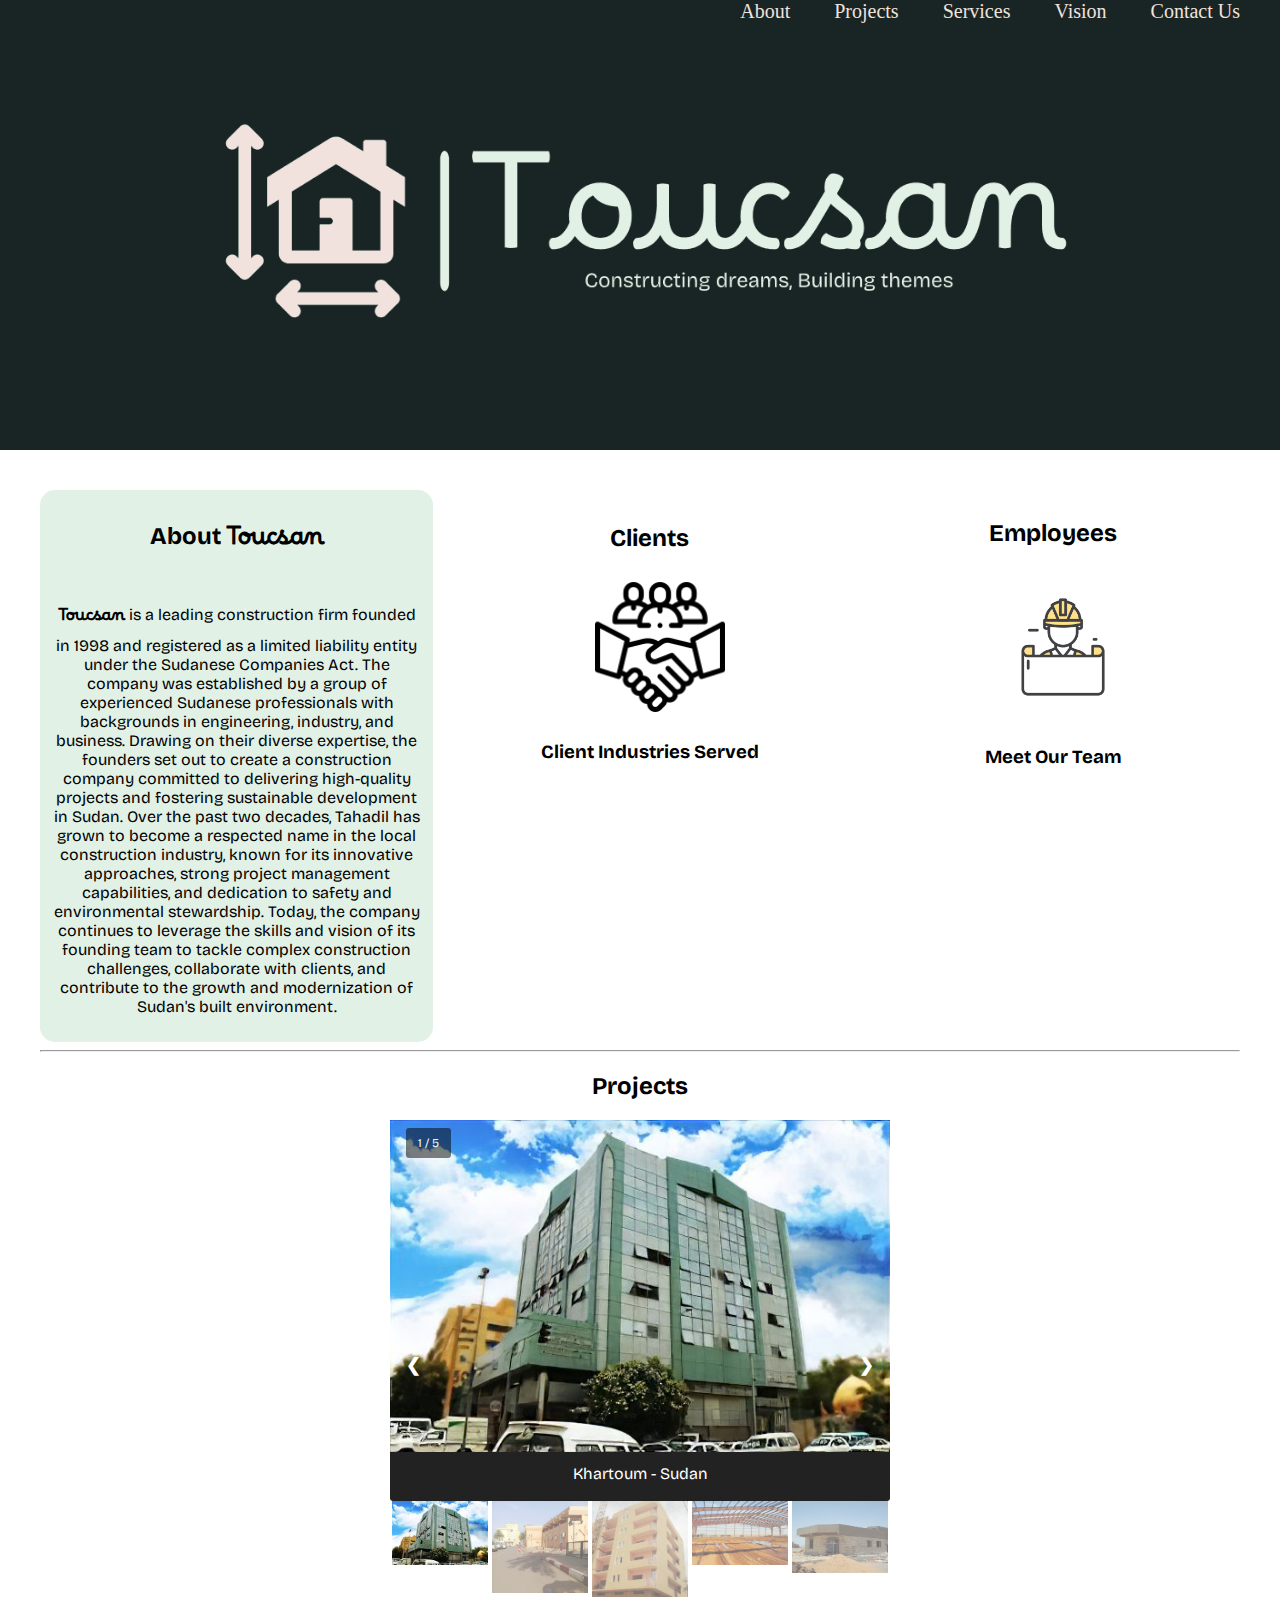
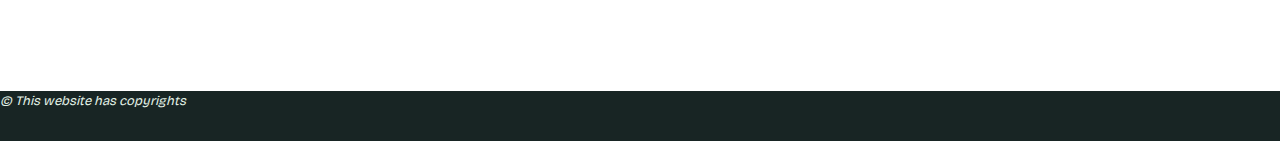
<file: index.html>
<!DOCTYPE html>
<html>
<head>
    <title>Toucsan Home Page</title>
    <meta name="viewport" content="width=device-width, initial-scale=1.0">
    <link rel="icon" type="image/x-icon" href="assets/images/Icon1.png">
    <link rel="stylesheet" type="text/css" href="style.css">
    <link rel="stylesheet" type="text/css" href="style_slide.css">
    <link rel="preconnect" href="https://fonts.googleapis.com">
    <link rel="preconnect" href="https://fonts.gstatic.com" crossorigin>
    <link href="https://fonts.googleapis.com/css2?family=Borel&display=swap" rel="stylesheet">
    <!-- add the Bricolage Grotesque font-->
    <link rel="preconnect" href="https://fonts.googleapis.com">
    <link rel="preconnect" href="https://fonts.gstatic.com" crossorigin>
    <link href="https://fonts.googleapis.com/css2?family=Borel&family=Bricolage+Grotesque:opsz,wght@12..96,200..800&display=swap" rel="stylesheet">
</head>
<body>
    <header>
        <img src="assets/images/logo-color.png" alt="Company Logo" class="header-photo"/>
        <div class="sidebar">
            <a href="about.html">About</a>
            <a href="projects.html">Projects</a>
            <a href="services.html">Services</a>
            <a href="">Vision</a>
            <a href="contact_us.html">Contact Us</a>
        </div>
    </header>
    <main>
        <div class="sections">
            <div class="about">
                <h2>About <b>Toucsan</b></h2>
                <p><b>Toucsan</b> is a leading construction firm founded in 1998 and registered as a limited liability entity under the Sudanese Companies Act. The company was established by a group of experienced Sudanese professionals with backgrounds in engineering, industry, and business. Drawing on their diverse expertise, the founders set out to create a construction company committed to delivering high-quality projects and fostering sustainable development in Sudan. Over the past two decades, Tahadil has grown to become a respected name in the local construction industry, known for its innovative approaches, strong project management capabilities, and dedication to safety and environmental stewardship. Today, the company continues to leverage the skills and vision of its founding team to tackle complex construction challenges, collaborate with clients, and contribute to the growth and modernization of Sudan's built environment.</p>
            </div>
            <div class="clients">
                <h2>Clients</h2>
                <img src="assets/images/clients.png" alt="clients" class="client-photo"/>
                <h3>Client Industries Served</h3>
                <h4 class="animate-paragraph">Commercial</h4>
                <h4 class="animate-paragraph">Industrial</h4>
                <h4 class="animate-paragraph">Government</h4>
                <h4 class="animate-paragraph">Healthcare</h4>
            </div>
            <div class="employees">
                <h2>Employees</h2>
                <img src="assets/images/employee icon.png" alt="employees" class="employee-photo"/>
                <h3>Meet Our Team</h3>
                <h4 class="animate-paragraph">Expert Craftsmen</h4>
                <h4 class="animate-paragraph">Safety-Focused Workforce</h4>
                <h4 class="animate-paragraph">Foundation & R/C Civil Engineers</h4>
                <h4 class="animate-paragraph">Steel Structure Fabricators</h4>
            </div>
        </div>
        <hr>
        <!-- Making the Project section-->
        <div class="projects">
            <h2>Projects</h2>
            <div class="container">
                <div class="mySlides">
                    <div class="numbertext">1 / 5</div>
                    <img src="assets/images/Bank.JPG" style="width:100%">
                </div>
                <div class="mySlides">
                    <div class="numbertext">2 / 5</div>
                    <img src="assets/images/Hospital.JPG" style="width:100%">
                </div>
                <div class="mySlides">
                    <div class="numbertext">3 / 5</div>
                    <img src="assets/images/Building.jpg" style="width:100%">
                </div>
                <div class="mySlides">
                    <div class="numbertext">4 / 5</div>
                    <img src="assets/images/Gamalon.JPG" style="width:100%">
                </div>
                <div class="mySlides">
                    <div class="numbertext">5 / 5</div>
                    <img src="assets/images/some.JPG" style="width:100%">
                </div>
                <!--Next and Previous Buttons-->
                <a class="prev" onclick="plusSlides(-1)">&#10094</a>
                <a class="next" onclick="plusSlides(+1)">&#10095</a>
                <!-- Image Text-->
                <div class="caption-container">
                    <p id="caption"></p>
                </div>
                <!-- Thumbnail images -->
                <div class="row">
                <div class="column">
                    <img class="demo cursor" src="assets/images/Bank.JPG" style="width:100%" onclick="currentSlide(1)" alt="Khartoum - Sudan">
                </div>
                <div class="column">
                    <img class="demo cursor" src="assets/images/Hospital.JPG" style="width:100%" onclick="currentSlide(2)" alt="Khartoum Bahri - Sudan">
                </div>
                <div class="column">
                    <img class="demo cursor" src="assets/images/Building.jpg" style="width:100%" onclick="currentSlide(3)" alt="Barbar - Sudan">
                </div>
                <div class="column">
                    <img class="demo cursor" src="assets/images/Gamalon.JPG" style="width:100%" onclick="currentSlide(4)" alt="Barbar - Sudan">
                </div>
                <div class="column">
                    <img class="demo cursor" src="assets/images/some.JPG" style="width:100%" onclick="currentSlide(5)" alt="Barbar - Sudan">
                </div>
            </div>
        </div>
    </main>
    
    <footer>
        <i>&copy This website has copyrights</i> 
    </footer>
    <script src="slide.js"></script>
</body>
</file>
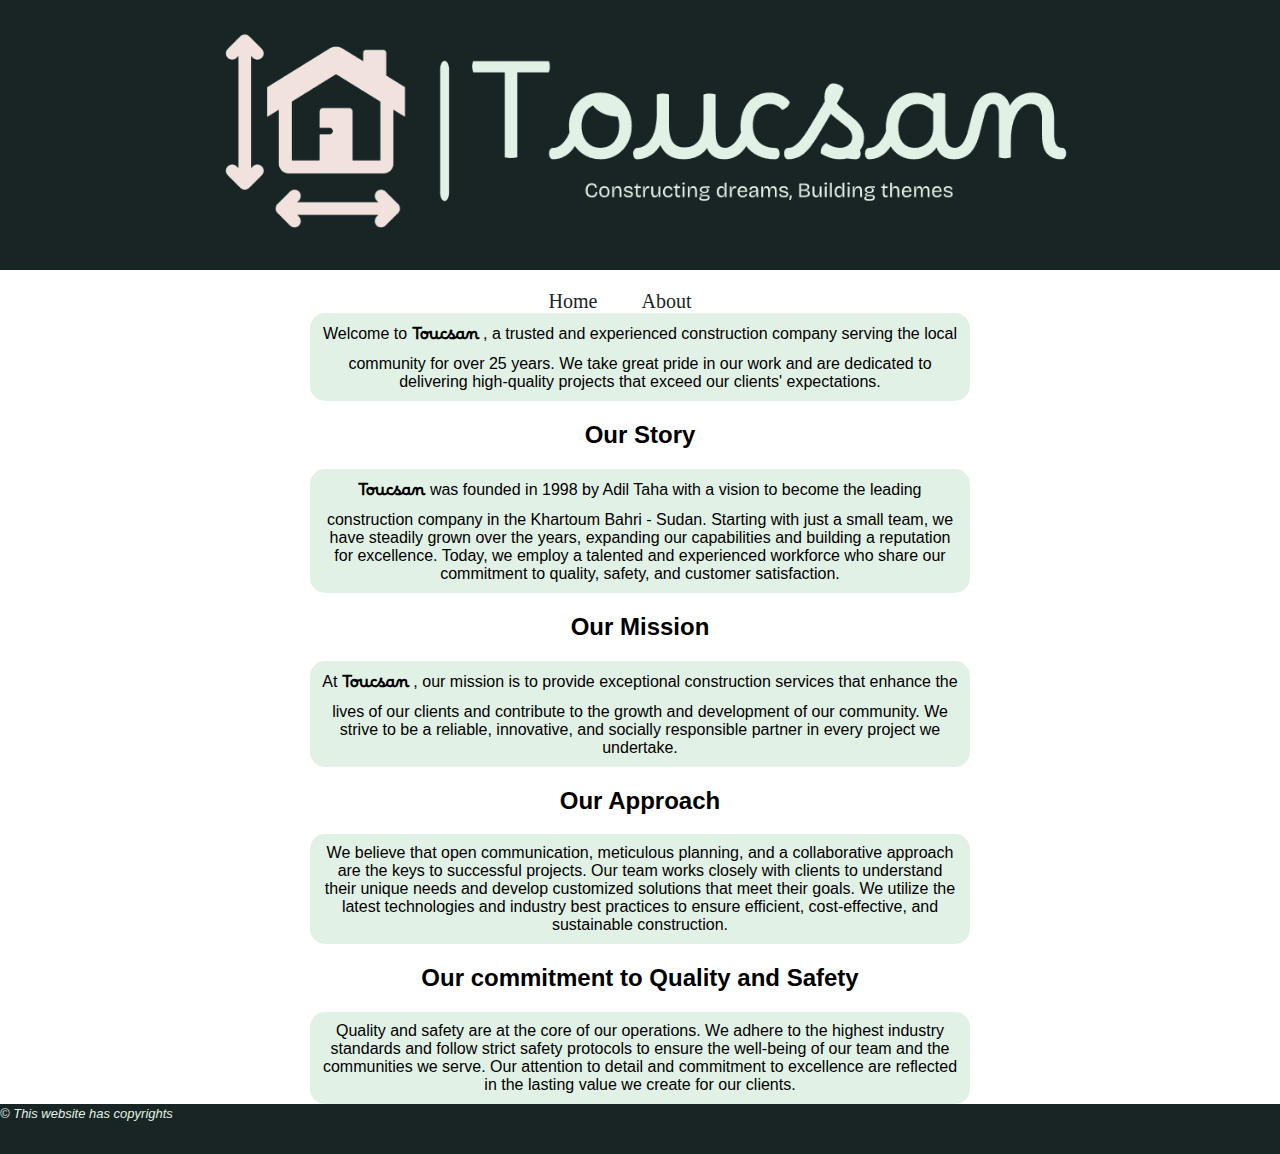
<file: about.html>
<!DOCTYPE html>
<html>
    <head>
        <title> About Page - Toucsan</title>
        <meta name="viewport" content="width=device-width, initial-scale=1.0">
        <link rel="icon" type="image/x-icon" href="assets/images/Icon1.png">
        <link rel="stylesheet" type="text/css" href="about.css">
        <link rel="preconnect" href="https://fonts.googleapis.com">
        <link rel="preconnect" href="https://fonts.gstatic.com" crossorigin>
        <link href="https://fonts.googleapis.com/css2?family=Borel&display=swap" rel="stylesheet">
    </head>

    <body>
        <header>
            <img src="assets/images/logo-color.png" alt="Company Logo" class="header-photo"/>
        </header>
        <div class="sidebar">
            <a href="index.html">Home</a>
            <a href="about.html">About</a>
        </div>
        <p>Welcome to <b>Toucsan</b> , a trusted and experienced construction company serving the local community for over 25 years. We take great pride in our work and are dedicated to delivering high-quality projects that exceed our clients' expectations.</p>
        <h2>Our Story</h2>
        <p><b>Toucsan</b> was founded in 1998 by Adil Taha with a vision to become the leading construction company in the Khartoum Bahri - Sudan. Starting with just a small team, we have steadily grown over the years, expanding our capabilities and building a reputation for excellence. Today, we employ a talented and experienced workforce who share our commitment to quality, safety, and customer satisfaction.</p>
        <h2>Our Mission</h2>
        <p>At <b>Toucsan</b> , our mission is to provide exceptional construction services that enhance the lives of our clients and contribute to the growth and development of our community. We strive to be a reliable, innovative, and socially responsible partner in every project we undertake.</p>
        <h2>Our Approach</h2>
        <p>We believe that open communication, meticulous planning, and a collaborative approach are the keys to successful projects. Our team works closely with clients to understand their unique needs and develop customized solutions that meet their goals. We utilize the latest technologies and industry best practices to ensure efficient, cost-effective, and sustainable construction.</p>
        <h2>Our commitment to Quality and Safety</h2>
        <p>Quality and safety are at the core of our operations. We adhere to the highest industry standards and follow strict safety protocols to ensure the well-being of our team and the communities we serve. Our attention to detail and commitment to excellence are reflected in the lasting value we create for our clients.</p>
        <footer>
            <i>&copy This website has copyrights</i> 
        </footer>
    </body>
</html>
</file>
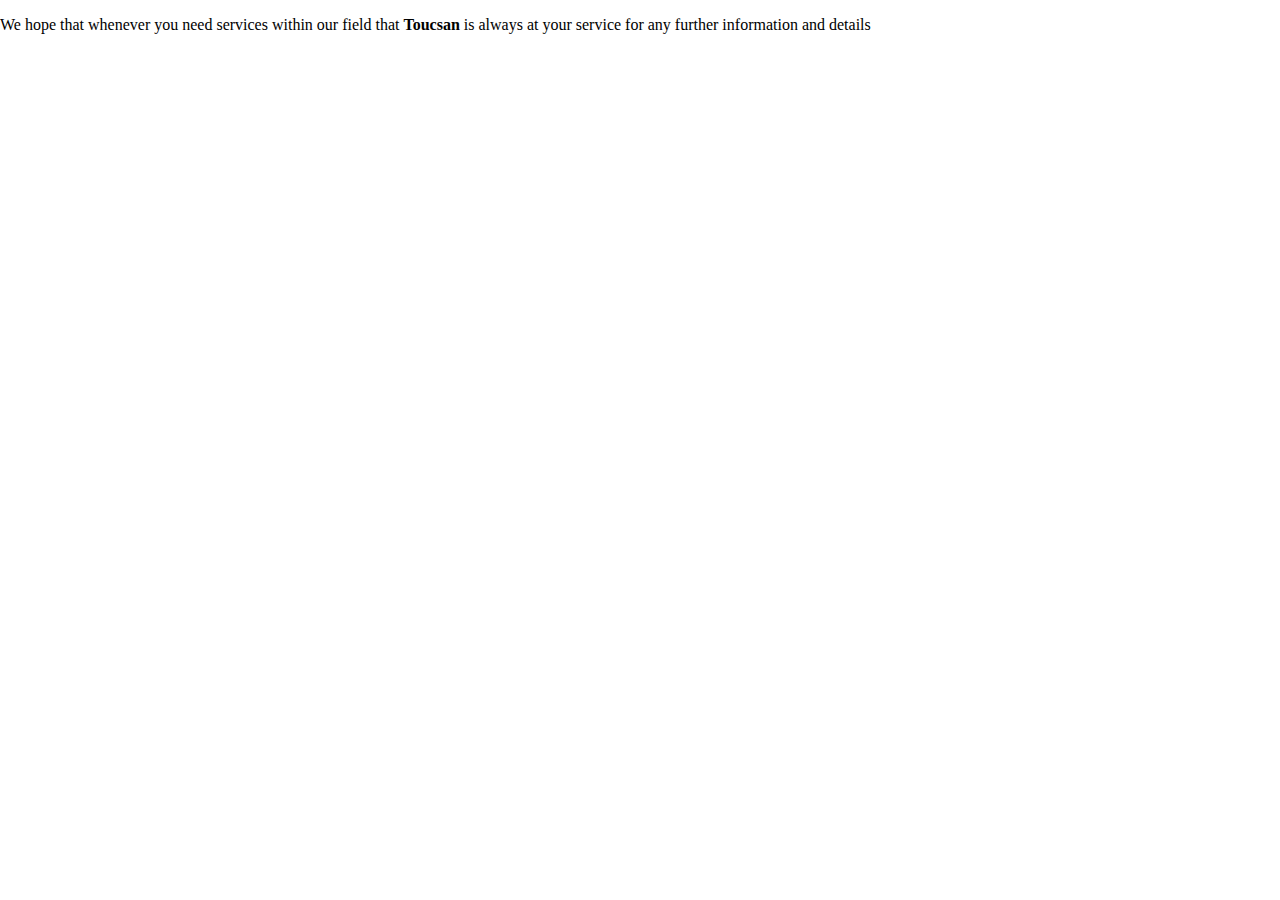
<file: contact_us.html>
<!DOCTYPE html>
<html>
    <head>
        <title>Tahadil Home Page</title>
        <link rel="icon" type="image/x-icon" href="pictures/icon1.png">
        <link rel="stylesheet" type="text/css" href="style.css">
    </head>
    <body>
        <p>We hope that whenever you need services within our field 
            that <b>Toucsan</b> is always at your service for any further information and details
        </p>
    </body>
</html>
</file>
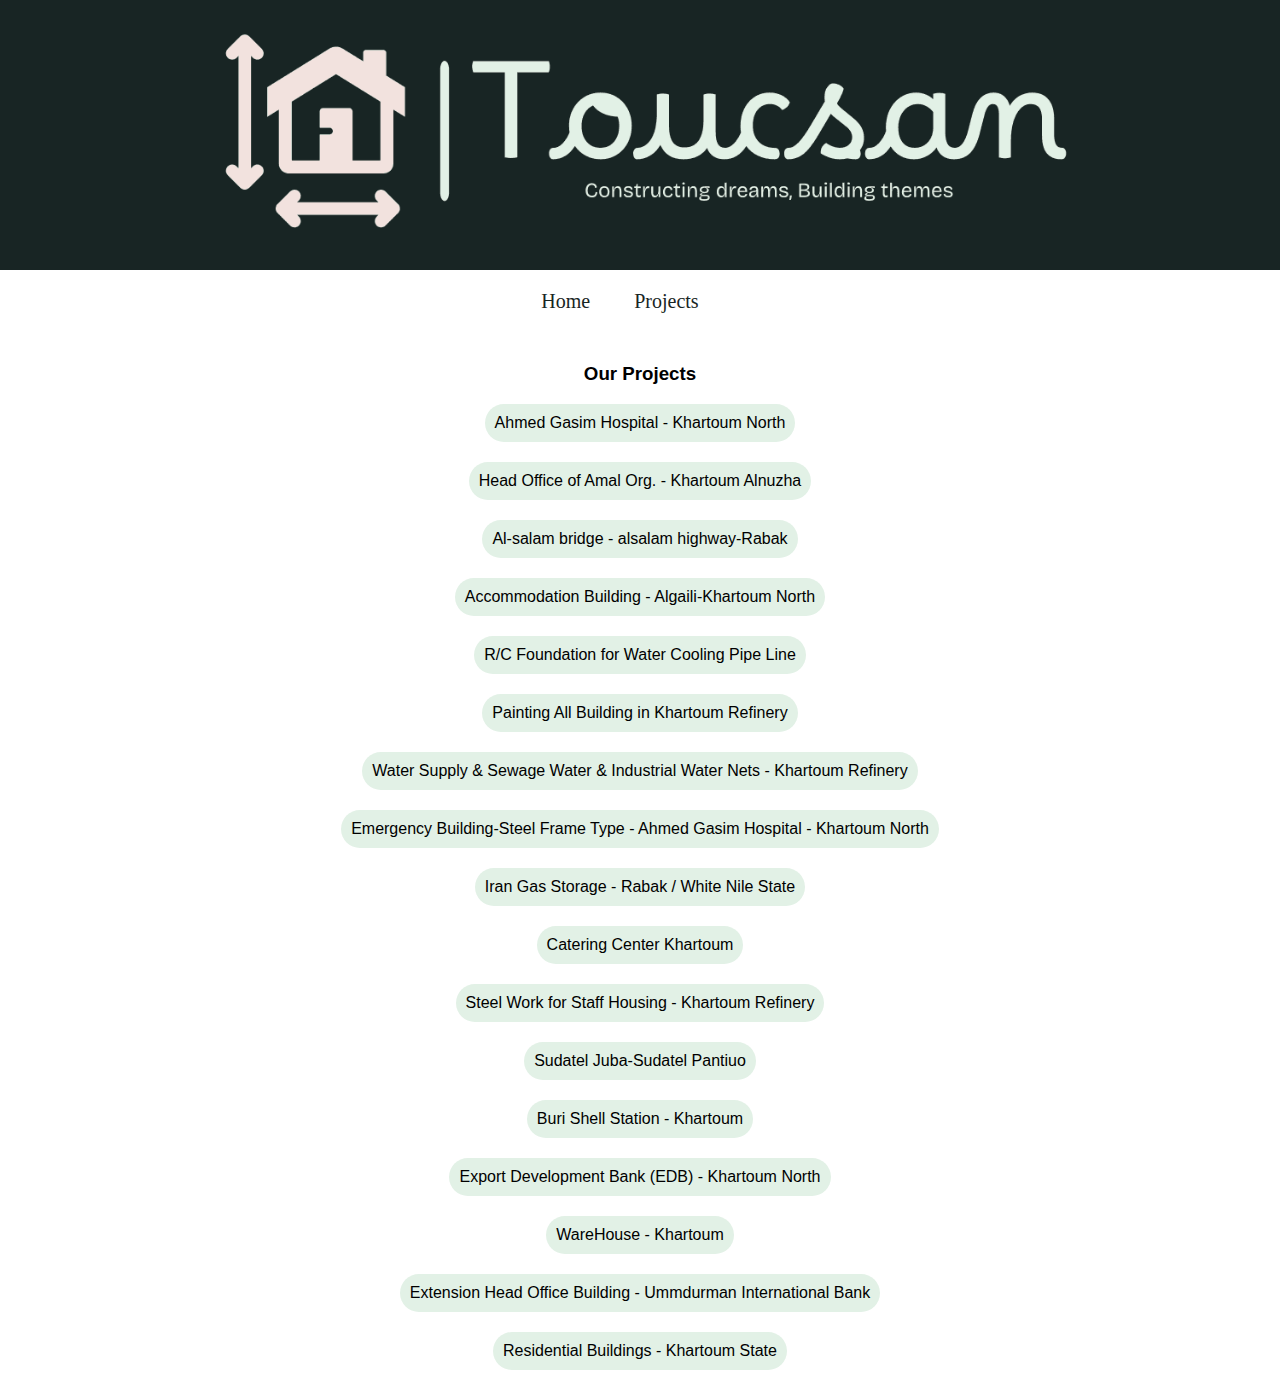
<file: projects.html>
<!DOCTYPE html>
<html>
    <head>
        <title>Projects Page - Toucsan</title>
        <meta name="viewport" content="width=device-width, initial-scale=1.0">
        <link rel="icon" type="image/x-icon" href="pictures/icon1.png">
        <link rel="stylesheet" type="text/css" href="projects.css">
        <link rel="preconnect" href="https://fonts.googleapis.com">
        <link rel="preconnect" href="https://fonts.gstatic.com" crossorigin>
        <link href="https://fonts.googleapis.com/css2?family=Borel&display=swap" rel="stylesheet">
    </head>
    <body>
        <header>
            <img src="assets/images/logo-color.png" alt="Company Logo" class="header-photo"/>
        </header>
        <div class="sidebar">
            <a href="index.html">Home</a>
            <a href="projects.html">Projects</a>
        </div>
        <h3>Our Projects</h3>
        <p>Ahmed Gasim Hospital - Khartoum North</p>
        <p>Head Office of Amal Org. - Khartoum Alnuzha</p>
        <p>Al-salam bridge - alsalam highway-Rabak</p>
        <p>Accommodation Building - Algaili-Khartoum North</p>
        <p>R/C Foundation for Water Cooling Pipe Line</p>
        <p>Painting All Building in Khartoum Refinery</p>
        <p>Water Supply & Sewage Water & Industrial Water Nets - Khartoum Refinery</p>
        <p>Emergency Building-Steel Frame Type - Ahmed Gasim Hospital - Khartoum North</p>
        <p>Iran Gas Storage - Rabak / White Nile State</p>
        <p>Catering Center Khartoum</p>
        <p>Steel Work for Staff Housing - Khartoum Refinery</p>
        <p>Sudatel Juba-Sudatel Pantiuo</p>
        <p>Buri Shell Station - Khartoum</p>
        <p>Export Development Bank (EDB) - Khartoum North</p>
        <p>WareHouse - Khartoum</p>
        <p>Extension Head Office Building - Ummdurman International Bank</p>
        <p>Residential Buildings - Khartoum State</p>
    </body>
</html>
</file>
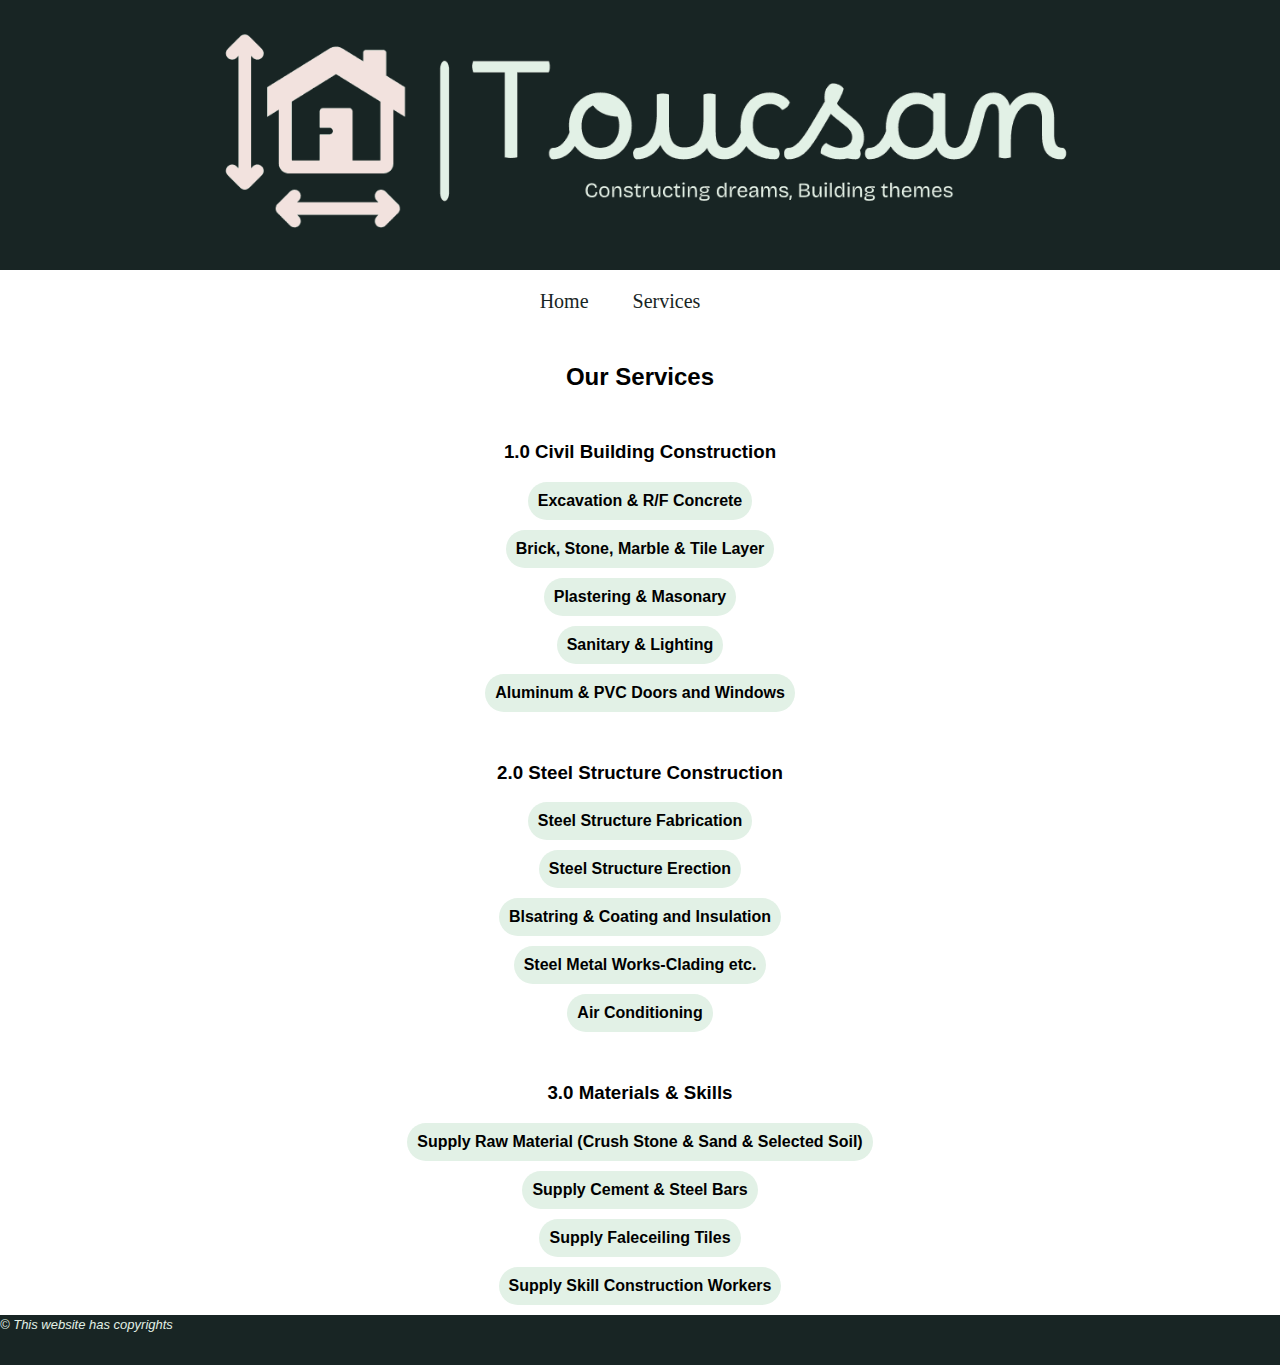
<file: services.html>
<!DOCTYPE html>
<html>
    <head>
        <title>Services Page - Toucsan</title>
        <meta name="viewport" content="width=device-width, initial-scale=1.0">
        <link rel="icon" type="image/x-icon" href="assets/images/Icon1.png">
        <link rel="stylesheet" type="text/css" href="services.css">
        <link rel="preconnect" href="https://fonts.googleapis.com">
        <link rel="preconnect" href="https://fonts.gstatic.com" crossorigin>
        <link href="https://fonts.googleapis.com/css2?family=Borel&display=swap" rel="stylesheet">
    </head>
    <body>
        <header>
            <img src="assets/images/logo-color.png" alt="Company Logo" class="header-photo"/>
        </header>
        <div class="sidebar">
            <a href="index.html">Home</a>
            <a href="services.html">Services</a>
        </div>
        <h2>Our Services</h2>
        <div class="1">
            <h3>1.0 Civil Building Construction</h3>
            <h4>Excavation & R/F Concrete</h4>
            <h4>Brick, Stone, Marble & Tile Layer</h4>
            <h4>Plastering & Masonary</h4>
            <h4>Sanitary & Lighting</h4>
            <h4>Aluminum & PVC Doors and Windows</h4>
        </div>
        <div class="2">
            <h3>2.0 Steel Structure Construction</h3>
            <h4>Steel Structure Fabrication</h4>
            <h4>Steel Structure Erection</h4>
            <h4>Blsatring & Coating and Insulation</h4>
            <h4>Steel Metal Works-Clading etc.</h4>
            <h4>Air Conditioning</h4>
        </div>
        <div class="3">
            <h3>3.0 Materials & Skills</h3>
            <h4>Supply Raw Material (Crush Stone & Sand & Selected Soil)</h4>
            <h4>Supply Cement & Steel Bars</h4>
            <h4>Supply Faleceiling Tiles</h4>
            <h4>Supply Skill Construction Workers</h4>
        </div>
        <footer>
            <i>&copy This website has copyrights</i> 
        </footer>
    </body>
</html>
</file>
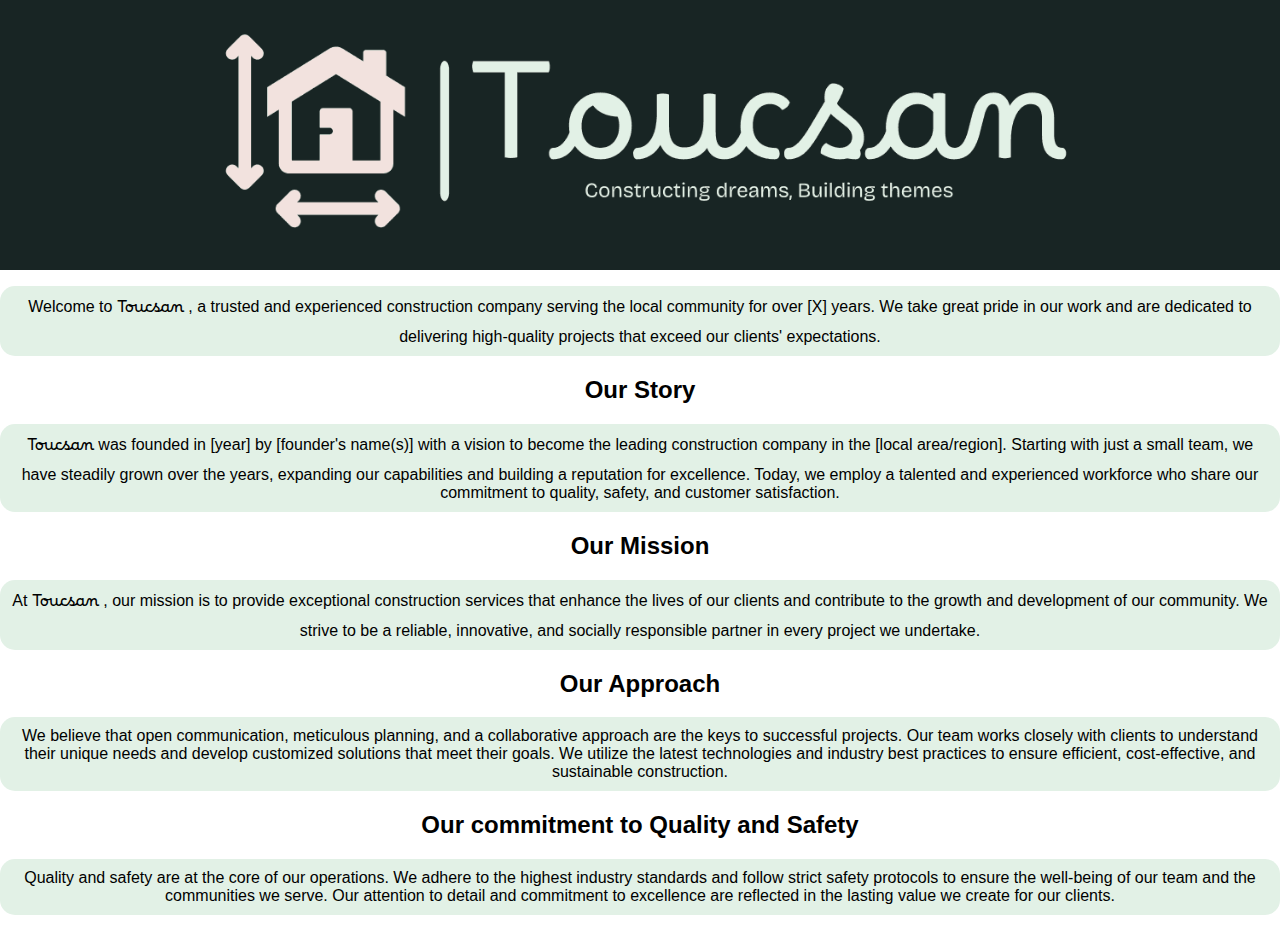
<file: static/about.html>
<!DOCTYPE html>
<html>
    <head>
        <title> About Page - Toucsan</title>
        <link rel="icon" type="image/x-icon" href="pictures/icon1.png">
        <link rel="stylesheet" type="text/css" href="about.css">
        <link rel="preconnect" href="https://fonts.googleapis.com">
        <link rel="preconnect" href="https://fonts.gstatic.com" crossorigin>
        <link href="https://fonts.googleapis.com/css2?family=Borel&display=swap" rel="stylesheet">
    </head>

    <body>
        <header>
            <img src="pictures/logo-color.png" alt="Company Logo" class="header-photo"/>
        </header>
        <p>Welcome to <b>Toucsan</b> , a trusted and experienced construction company serving the local community for over [X] years. We take great pride in our work and are dedicated to delivering high-quality projects that exceed our clients' expectations.</p>
        <h2>Our Story</h2>
        <p><b>Toucsan</b> was founded in [year] by [founder's name(s)] with a vision to become the leading construction company in the [local area/region]. Starting with just a small team, we have steadily grown over the years, expanding our capabilities and building a reputation for excellence. Today, we employ a talented and experienced workforce who share our commitment to quality, safety, and customer satisfaction.</p>
        <h2>Our Mission</h2>
        <p>At <b>Toucsan</b> , our mission is to provide exceptional construction services that enhance the lives of our clients and contribute to the growth and development of our community. We strive to be a reliable, innovative, and socially responsible partner in every project we undertake.</p>
        <h2>Our Approach</h2>
        <p>We believe that open communication, meticulous planning, and a collaborative approach are the keys to successful projects. Our team works closely with clients to understand their unique needs and develop customized solutions that meet their goals. We utilize the latest technologies and industry best practices to ensure efficient, cost-effective, and sustainable construction.</p>
        <h2>Our commitment to Quality and Safety</h2>
        <p>Quality and safety are at the core of our operations. We adhere to the highest industry standards and follow strict safety protocols to ensure the well-being of our team and the communities we serve. Our attention to detail and commitment to excellence are reflected in the lasting value we create for our clients.</p>
    </body>
</html>
</file>
<file: style.css>
body {
    margin: 0;
}
*{
    box-sizing: border-box;
}
header {
    height: 50vh;
    overflow: hidden;
    position: relative;
    margin: 0;
    padding: 0;
 
}

.header-photo{
    width: 100%;
    height: 100%;
    object-fit: cover;
    position: absolute;
    top: 0;
    left: 0;
    z-index: -1;
} 
.sidebar{
    float: right;
}
.sidebar a{
    margin-right: 40px;
    display: inline;
    color: #F2E2DE;
    text-decoration: none;
    font-size: 20px;
}
.sidebar a:hover {
    color: #666;
}
/*nav{
    margin-left: 40px;
    float: right;
}
nav a{
    display: inline-block;
    margin-left: 40px;
    font-weight: 700;
    text-transform: uppercase;
    size: 14px;
    color: #F2E2DE;
}
nav a:hover {
    color: #666;
  }
header h1{
    font-family: "Borel", cursive;
    font-weight: 400;
    font-style: normal; 
}
header p{
    font-family: "Bricolage Grotesque", sans-serif;
    font-optical-sizing: auto;
    font-weight: 200;
    font-style: normal;
    font-variation-settings:
      "wdth" 100;
}*/
.borel-regular {
    font-family: "Borel", cursive;
    font-weight: 400;
    font-style: normal;
  }
  /* <uniquifier>: Use a unique and descriptive class name
     <weight>: Use a value from 200 to 800 */
.bricolage-grotesque {
    font-family: "Bricolage Grotesque", sans-serif;
    font-optical-sizing: auto;
    font-weight: 200;
    font-style: normal;
    font-variation-settings:
      "wdth" 100;
  }
  /* styling the main section of the page*/
  main{
    padding: 40px;
    margin: 0;
  }
  b {
    font-family: "Borel", cursive;
  }
  h4 {
    background-color: #E2F1E6;
    display: block;
    border-radius: 50px;
    width:fit-content;
    margin: 0 auto;
    padding: 10px;
    text-align: center;
    margin-bottom: 10px;
    font-family: "Bricolage Grotesque", sans-serif;
}
  .sections {
    display: flex;
    gap: 30px;
  }
   .about {
    font-family: "Bricolage Grotesque", sans-serif;
    flex: 1;
    width: 50%;
    display: flex;
    padding: 10px;
    background-color: #E2F1E6;
    border-radius: 15px;
    flex-direction: column; /* Stack content vertically */
    justify-content: center; /* Center content vertically */
    align-items: center; /* Center content horizontally */
    text-align: center;

  }
 .clients, .employees {
    font-family: "Bricolage Grotesque", sans-serif;
    margin-bottom: 50px;
    flex: 1;

    display: flex; /* Use flexbox for centering content */
    flex-direction: column; /* Stack content vertically */
    justify-content: center; /* Center content vertically */
    align-items: center; /* Center content horizontally */
    text-align: center;

  }
  .client-photo{
    height: 150px;
    padding: 10px;
    margin-left: 20px;
  }
  .employee-photo{
    height: 160px;
    padding: 10px; 
    margin-left: 20px;
  }
  
  footer {
    background-color: #182524;
    height: 50px;
    position: relative;
    overflow: hidden;

}
i {
  font-family: "Bricolage Grotesque", sans-serif;
  color: #E2F1E6;
  font-size: small;

}

/*Adding animation in the about section*/
@keyframes fadeIn {
  0% {
    opacity: 0;
    transform: translateY(20px);
  }
  100% {
    opacity: 1;
    transform: translateY(0);
  }
}
.animate-paragraph {
  opacity: 0;
  animation: fadeIn 0.6s ease-out forwards;
}

/* Add a delay to each paragraph */
.animate-paragraph:nth-child(1) {
  animation-delay: 0.2s;
}

.animate-paragraph:nth-child(2) {
  animation-delay: 0.5s;
}

.animate-paragraph:nth-child(3) {
  animation-delay: 0.8s;
}

.animate-paragraph:nth-child(4) {
  animation-delay: 1s;
}
@media screen and (max-width:768px){
    .sections{
        flex-direction: column;
    }
    .about, .clients, .employees, .projects{
        width: 100%;
        flex: 1 1 100%;
    }
}
</file>
<file: style_slide.css>
.projects {
    box-sizing: border-box;
    width: 100%;
    margin-bottom: 50px;
    flex: 1;
    font-family: "Bricolage Grotesque", sans-serif;
 
  
}
.projects h2 {
  text-align: center;
}
/* Position the image container (needed to position the left and right arrows) */
.container {
    position: relative;
    max-width: 500px;
    max-height: 500px;
    margin: auto;

  }
  
  .mySlides img {
    width: 100%;
    height: auto;
  }
  /* Hide the images by default */
  .mySlides {
    display: none;
  }
  
  .mySlides:first-child{
    display: block;
  }
  /* Add a pointer when hovering over the thumbnail images */
  .cursor {
    cursor: pointer;
  }
  
  /* Next & previous buttons */
  .prev,
  .next {
    cursor: pointer;
    position: absolute;
    top: 50%;
    width: auto;
    padding: 16px;
    margin-top: -22px;
    color: white;
    font-weight: bold;
    font-size: 18px;
    border-radius: 0 3px 3px 0;
    user-select: none;
    transition: 0.6s ease;
    -webkit-user-select: none;
  }
  
  /* Position the "next button" to the right */
  .next {
    right: 0;
  }

  .prev {
    left: 0;
  }
  
  /* On hover, add a black background color with a little bit see-through */
  .prev:hover,
  .next:hover {
    background-color: rgba(0, 0, 0, 0.8);
  }
  
  /* Number text (1/3 etc) */
  .numbertext {
    color: #f2f2f2;
    font-size: 12px;
    padding: 8px 12px;
    position: absolute;
    top: 8px;
    left: 16px;
    border-radius: 3px;
    background-color: rgba(0, 0, 0, 0.5);
  }
  
  /* Container for image text */
  .caption-container {
    text-align: center;
    background-color: #222;
    padding: 2px 16px;
    color: white;
    border-radius: 3px;
    margin-top: -10px;
  }
  .row {
    display: flex;
    justify-content: center;
  }
  
  .row:after {
    content: "";
    display: table;
    clear: both;
  }
  
  /* Six columns side by side */
  .column {
    flex: 1;
    max-width: 100px;
    margin: 0 2px;
  }
  .column img {
    width: 100%;
    cursor: pointer;
    transition: 0.3s;
  }
  
  .column img:hover {
    opacity: 0.7;
  }
  /* Add a transparency effect for thumnbail images */
  .demo {
    opacity: 0.6;
  }
  
  .active,
  .demo:hover {
    opacity: 1;
  }
</file>
<file: about.css>
body {
    margin: 0;
}
header {
    height: 30vh;
    overflow: hidden;
    position: relative;
    margin: 0;
    padding: 0;
 
}

.header-photo{
    width: 100%;
    height: 100%;
    object-fit: cover;
    position: absolute;
    top: 0;
    left: 0;
    z-index: -1;
} 
.sidebar {
    text-align: center;
    margin-top: 20px;
}
.sidebar a{
    
    margin-right: 40px;
    display: inline;
    color: #182524;
    text-decoration: none;
    font-size: 20px;
}
.sidebar a:hover {
    color: #666;
}
p {
    margin-top: 20px;
    width:50%;
    margin: 0 auto;
    background-color: #E2F1E6;
    border-radius: 15px;
    padding: 10px;
    text-align: center;
    display: block;
    font-family: "Bricolage Grotesque", sans-serif;
}


p b {
    font-family: "Borel", cursive;
    
}
h2 {
    text-align: center;
    font-family: "Bricolage Grotesque", sans-serif;
}
 

footer {
    background-color: #182524;
    height: 50px;
    position: relative;
    overflow: hidden;

}
i{
    font-family: "Bricolage Grotesque", sans-serif;
    color: #E2F1E6;
    font-size: small;
  
  }
  @media screen and (max-width:768px){
    body{
        flex-direction: column;
    }
    h2, p{
        width: 100%;
        flex: 1 1 100%;
        width:fit-content;
        margin: 0 auto;
        padding: 10px;
        text-align: center;
        margin-bottom: 20px;
        font-family: "Bricolage Grotesque", sans-serif ;
    }
    }
</file>
<file: projects.css>
body {
    margin: 0;
}
header {
    height: 30vh;
    overflow: hidden;
    position: relative;
    margin: 0;
    padding: 0;
 
}

.header-photo{
    width: 100%;
    height: 100%;
    object-fit: cover;
    position: absolute;
    top: 0;
    left: 0;
    z-index: -1;
}
.sidebar {
    text-align: center;
    margin-top: 20px;
}
.sidebar a{
    
    margin-right: 40px;
    display: inline;
    color: #182524;
    text-decoration: none;
    font-size: 20px;
}
.sidebar a:hover {
    color: #666;
}
h3{
    margin-top: 50px;
    text-align: center;
    font-family: "Bricolage Grotesque", sans-serif;
}
p {
    background-color: #E2F1E6;
    display: block;
    border-radius: 50px;
    width:fit-content;
    margin: 0 auto;
    padding: 10px;
    text-align: center;
    margin-bottom: 20px;
    font-family: "Bricolage Grotesque", sans-serif;
}
@media screen and (max-width:768px){
    body{
        flex-direction: column;
    }
    h3, p{
        width: 100%;
        flex: 1 1 100%;
        width:fit-content;
        margin: 0 auto;
        padding: 10px;
        text-align: center;
        margin-bottom: 20px;
        font-family:"Bricolage Grotesque", sans-serif ;
    }
}
</file>
<file: services.css>
body {
    margin: 0;
}
header {
    height: 30vh;
    overflow: hidden;
    position: relative;
    margin: 0;
    padding: 0;
 
}

.header-photo{
    width: 100%;
    height: 100%;
    object-fit: cover;
    position: absolute;
    top: 0;
    left: 0;
    z-index: -1;
}
.sidebar {
    text-align: center;
    margin-top: 20px;
}
.sidebar a{
    
    margin-right: 40px;
    display: inline;
    color: #182524;
    text-decoration: none;
    font-size: 20px;
}
.sidebar a:hover {
    color: #666;
}
p {
    background-color: #E2F1E6;
    border-radius: 15px;
    padding: 10px;
    text-align: center;
    font-family: "Bricolage Grotesque", sans-serif;
}

h2, h3{
    margin-top: 50px;
    text-align: center;
    font-family: "Bricolage Grotesque", sans-serif;
}

h4 {
    background-color: #E2F1E6;
    display: block;
    border-radius: 50px;
    width:fit-content;
    margin: 0 auto;
    padding: 10px;
    text-align: center;
    margin-bottom: 10px;
    font-family: "Bricolage Grotesque", sans-serif;
}

footer {
    background-color: #182524;
    height: 50px;
    position: relative;
    overflow: hidden;

}
i {
    font-family: "Bricolage Grotesque", sans-serif;
    color: #E2F1E6;
    font-size: small;
  
  }
  @media screen and (max-width:768px){
    .sections{
        flex-direction: column;
    }
    h3, h4{
        width: 100%;
        flex: 1 1 100%;
    }
}
</file>
<file: static/about.css>
body {
    margin: 0;
}
header {
    height: 30vh;
    overflow: hidden;
    position: relative;
    margin: 0;
    padding: 0;
 
}

.header-photo{
    width: 100%;
    height: 100%;
    object-fit: cover;
    position: absolute;
    top: 0;
    left: 0;
    z-index: -1;
} 
p {
    background-color: #E2F1E6;
    border-radius: 15px;
    padding: 10px;
    text-align: center;
    font-family: "Bricolage Grotesque", sans-serif;
}
p b {
    font-family: "Borel", cursive;
    font-weight: 400;
    font-style: normal;
}
h2 {
    text-align: center;
    font-family: "Bricolage Grotesque", sans-serif;
}
</file>
